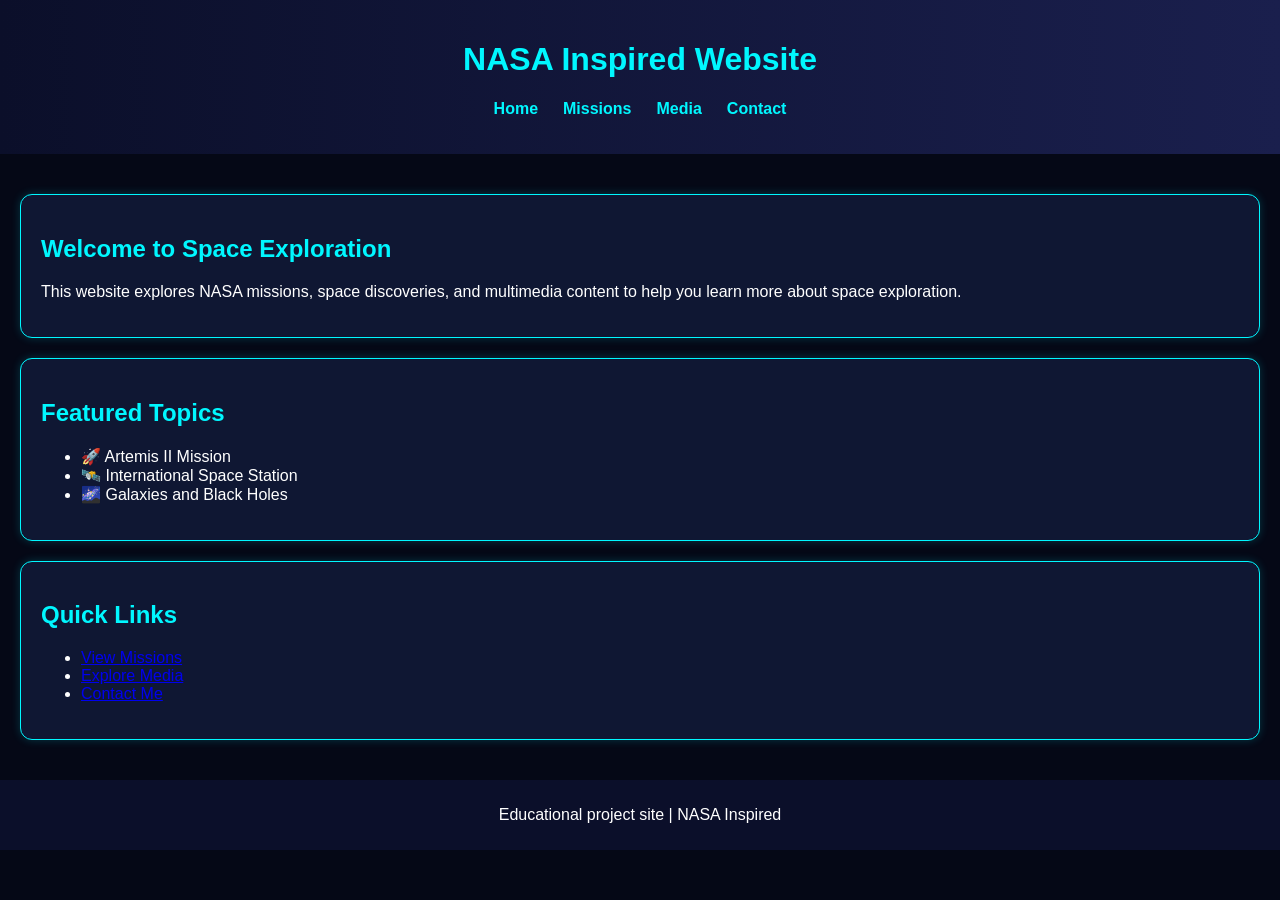
<file: index.html>
<!DOCTYPE html>
<html lang="en">
<head>
    <meta charset="UTF-8">
    <meta name="viewport" content="width=device-width, initial-scale=1.0">
    <title>NASA Inspired Site - Home</title>
    <link rel="stylesheet" href="style.css">
</head>

<body>

<header>
    <h1>NASA Inspired Website</h1>

    <nav>
        <ul>
            <li><a href="index.html">Home</a></li>
            <li><a href="missions.html">Missions</a></li>
            <li><a href="spacemedia.html">Media</a></li>
            <li><a href="contact.html">Contact</a></li>
        </ul>
    </nav>
</header>

<main>

    <!-- HERO / INTRO -->
    <div class="box">
        <h2>Welcome to Space Exploration</h2>
        <p>
            This website explores NASA missions, space discoveries, and multimedia content 
            to help you learn more about space exploration.
        </p>
    </div>

    <!-- FEATURED SECTION -->
    <div class="box">
        <h2>Featured Topics</h2>
        <ul>
            <li>🚀 Artemis II Mission</li>
            <li>🛰️ International Space Station</li>
            <li>🌌 Galaxies and Black Holes</li>
        </ul>
    </div>

    <!-- QUICK LINKS (NOW WORKING) -->
    <div class="box">
        <h2>Quick Links</h2>
        <ul>
            <li><a href="missions.html">View Missions</a></li>
            <li><a href="spacemedia.html">Explore Media</a></li>
            <li><a href="contact.html">Contact Me</a></li>
        </ul>
    </div>

</main>

<footer>
    <p>Educational project site | NASA Inspired</p>
</footer>

</body>
</html>
</file>
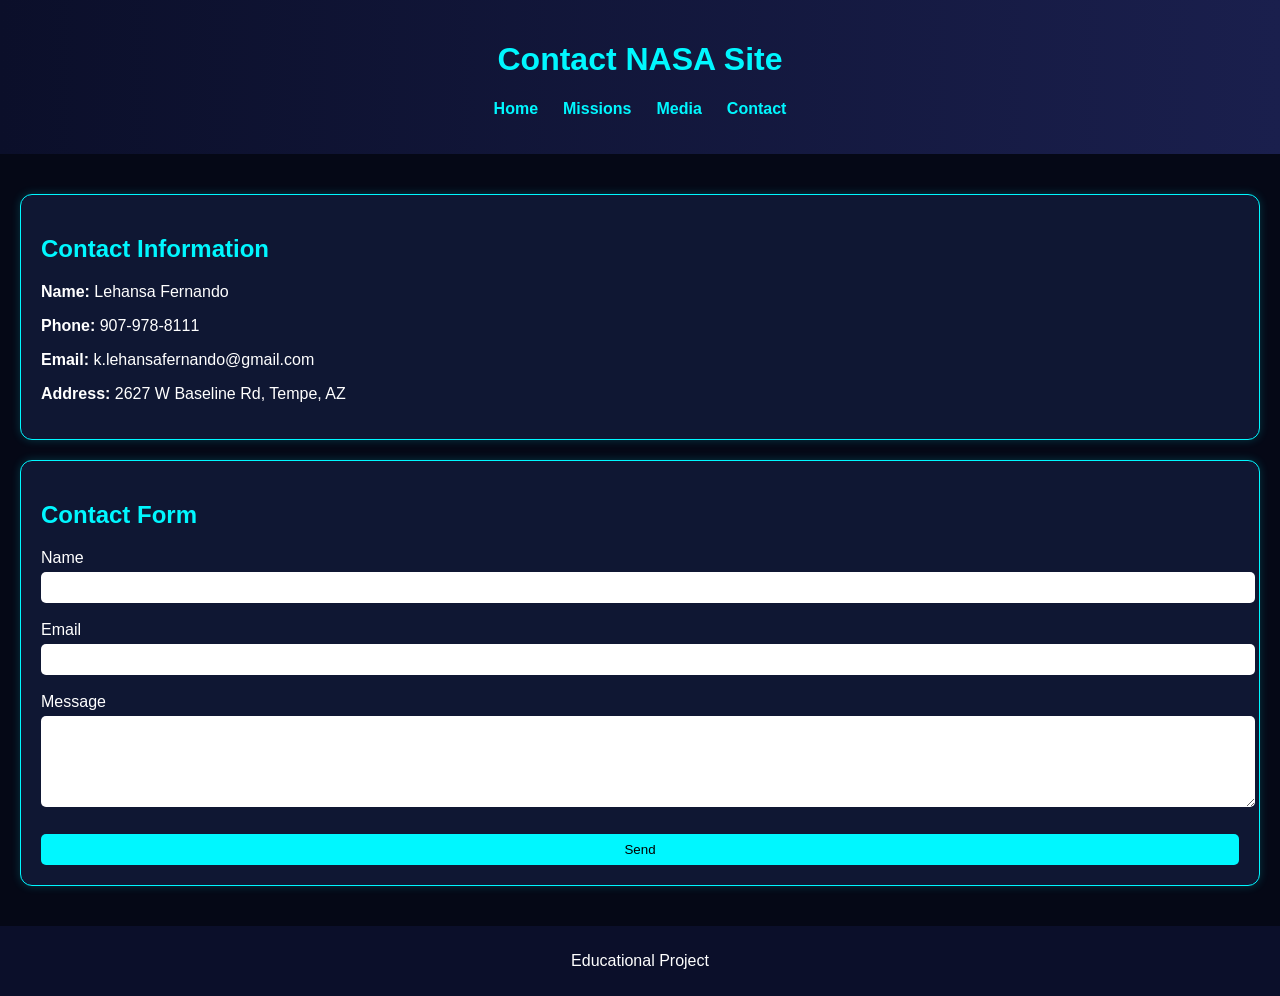
<file: contact.html>
<!DOCTYPE html>
<html lang="en">
<head>
    <meta charset="UTF-8">
    <title>Contact</title>
    <link rel="stylesheet" href="style.css">
</head>

<body>

<header>
    <h1>Contact NASA Site</h1>

    <nav>
        <ul>
            <li><a href="index.html">Home</a></li>
            <li><a href="missions.html">Missions</a></li>
            <li><a href="spacemedia.html">Media</a></li>
            <li><a href="contact.html">Contact</a></li>
        </ul>
    </nav>
</header>

<main>

    <!-- YOUR INFO -->
    <div class="box">
        <h2>Contact Information</h2>
        <p><strong>Name:</strong> Lehansa Fernando</p>
        <p><strong>Phone:</strong> 907-978-8111</p>
        <p><strong>Email:</strong> k.lehansafernando@gmail.com</p>
        <p><strong>Address:</strong> 2627 W Baseline Rd, Tempe, AZ</p>
    </div>

    <!-- FORM -->
    <div class="box">
        <h2>Contact Form</h2>

        <form>
            <label>Name</label><br>
            <input type="text" name="name"><br><br>

            <label>Email</label><br>
            <input type="email" name="email"><br><br>

            <label>Message</label><br>
            <textarea rows="5"></textarea><br><br>

            <input type="submit" value="Send">
        </form>
    </div>

</main>

<footer>
    <p>Educational Project</p>
</footer>

</body>
</html>
</file>
<file: style.css>
body {
    margin: 0;
    font-family: Arial, sans-serif;
    background-color: #050816;
    color: white;
}

/* HEADER */
header {
    background: linear-gradient(to right, #0b0f2a, #1a1f4d);
    padding: 20px;
    text-align: center;
}

/* NAV */
nav ul {
    list-style: none;
    display: flex;
    justify-content: center;
    gap: 25px;
    padding: 0;
}

nav a {
    color: #00f7ff;
    text-decoration: none;
    font-weight: bold;
}

nav a:hover {
    color: #ff00ff;
}

/* MAIN */
main {
    padding: 20px;
}

/* BOXES */
.box {
    background: #0f1733;
    border: 1px solid #00f7ff;
    border-radius: 12px;
    padding: 20px;
    margin: 20px 0;
    box-shadow: 0 0 10px #00f7ff33;
}

/* HEADINGS */
h1, h2 {
    color: #00f7ff;
}

h3 {
    color: #ff00ff;
}

/* IMAGES */
.media-row {
    display: flex;
    gap: 15px;
    flex-wrap: wrap;
    margin-top: 10px;
}

.media-row img {
    width: 200px;
    border-radius: 10px;
    border: 2px solid #00f7ff;
}

/* VIDEO */
.video {
    width: 320px;
    margin-top: 10px;
}

/* FORM */
input, textarea {
    width: 100%;
    padding: 8px;
    margin-top: 5px;
    border-radius: 5px;
    border: none;
}

input[type="submit"] {
    background-color: #00f7ff;
    color: black;
    cursor: pointer;
}

/* FOOTER */
footer {
    text-align: center;
    padding: 10px;
    background-color: #0b0f2a;
}
</file>
